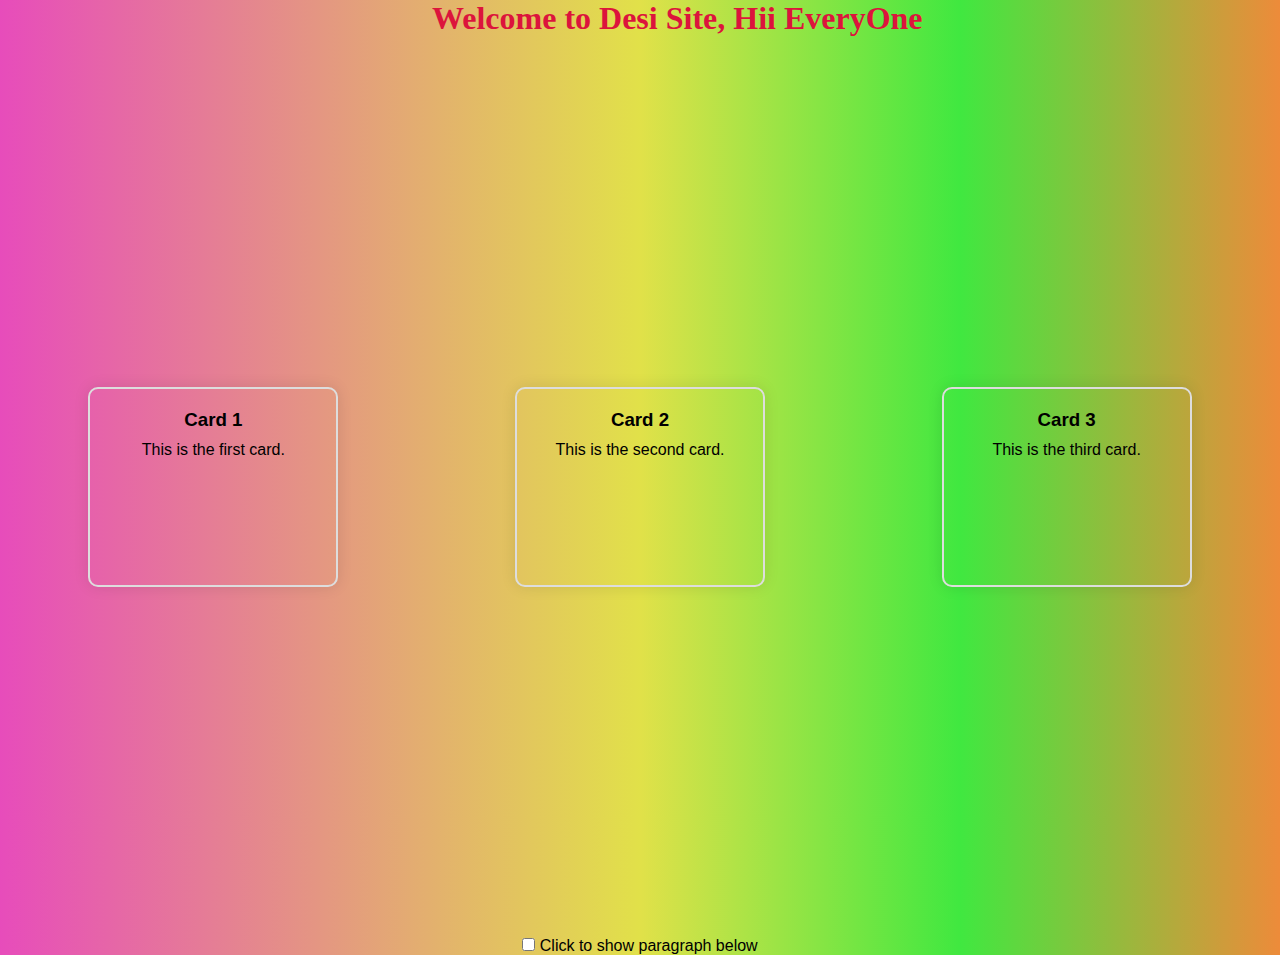
<file: card hover/index.html>
<!DOCTYPE html>
<html lang="en">
  <head>
    <meta charset="UTF-8" />
    <meta name="viewport" content="width=device-width, initial-scale=1.0" />
    <title>Interactive Cards</title>
    <link rel="stylesheet" href="style.css" />
  </head>
  <body>
    
      <h1>Welcome to Desi Site, Hii EveryOne</h1>
      <div class="main-container">
        <div class="card">
          <h3>Card 1</h3>
          <p>This is the first card.</p>
        </div>
        <div class="card">
          <h3>Card 2</h3>
          <p>This is the second card.</p>
        </div>
        <div class="card">
          <h3>Card 3</h3>
          <p>This is the third card.</p>
        </div>
      </div>
      <div class="checkbox-container">
        <input type="checkbox" id="checkbox" />
        <label for="checkbox">Click to show paragraph below</label>
      </div>

      <div class="message-container">
        <p id="message"></p>
      </div>
   

    <script src="script.js"></script>
  </body>
</html>
</file>
<file: card hover/style.css>
/* Basic reset */
* {
  margin: 0;
  padding: 0;
  box-sizing: border-box;
}

/* Main container styles */

body {
  background-image: linear-gradient(
    to right,
    rgb(231, 76, 187) 0%,
    rgb(225, 225, 73) 50%,
    rgb(64, 232, 64) 75%,
    rgb(237, 139, 58) 100%
  );
  font-family: sans-serif;
}

h1 {
  color: crimson;
  display: inline-block;
  margin-left: 27rem;
  font-family: cursive;
}
.main-container {
  display: flex;
  justify-content: space-around;
  align-items: center;
  height: 100vh;
  flex-wrap: wrap;
}

/* Card styles */
.card {
  width: 250px;
  height: 200px;
  border: 2px solid #ddd;
  padding: 20px;
  text-align: center;
  border-radius: 10px;
  box-shadow: 0px 0px 15px rgba(0, 0, 0, 0.1);
  transition: transform 0.3s ease, box-shadow 0.3s ease;
}

.card h3 {
  margin-bottom: 10px;
}

/* Hover effects */
.card:hover {
  transform: scale(1.05);
  box-shadow: 0px 0px 25px rgba(0, 0, 0, 0.2);
}

/* Checkbox container styles */
.checkbox-container {
  margin-bottom: -140px;
  text-align: center;
}

/* Message container styles */
.message-container {
  /* margin-top: 20px; */
  text-align: center;
}

/* Paragraph styles */
#message {
  font-size: 18px;
  color: green;
}
/* Main container styles */

/* Media query for screens smaller than 768px */
@media (max-width: 768px) {
  .main-container {
    flex-direction: column;
  }

  h1 {
    margin-left: 0;
    text-align: center;
    font-size: 20px;
    margin-left: 55px; 
    margin-top: 10px;
  } 
  .checkbox-container {
    margin-bottom: -80px;
    text-align: center;
  }
  .card:hover {
    transform: scale(1.05);
    box-shadow: 0px 0px 25px rgba(0, 0, 0, 0.2);
  }
}
</file>
